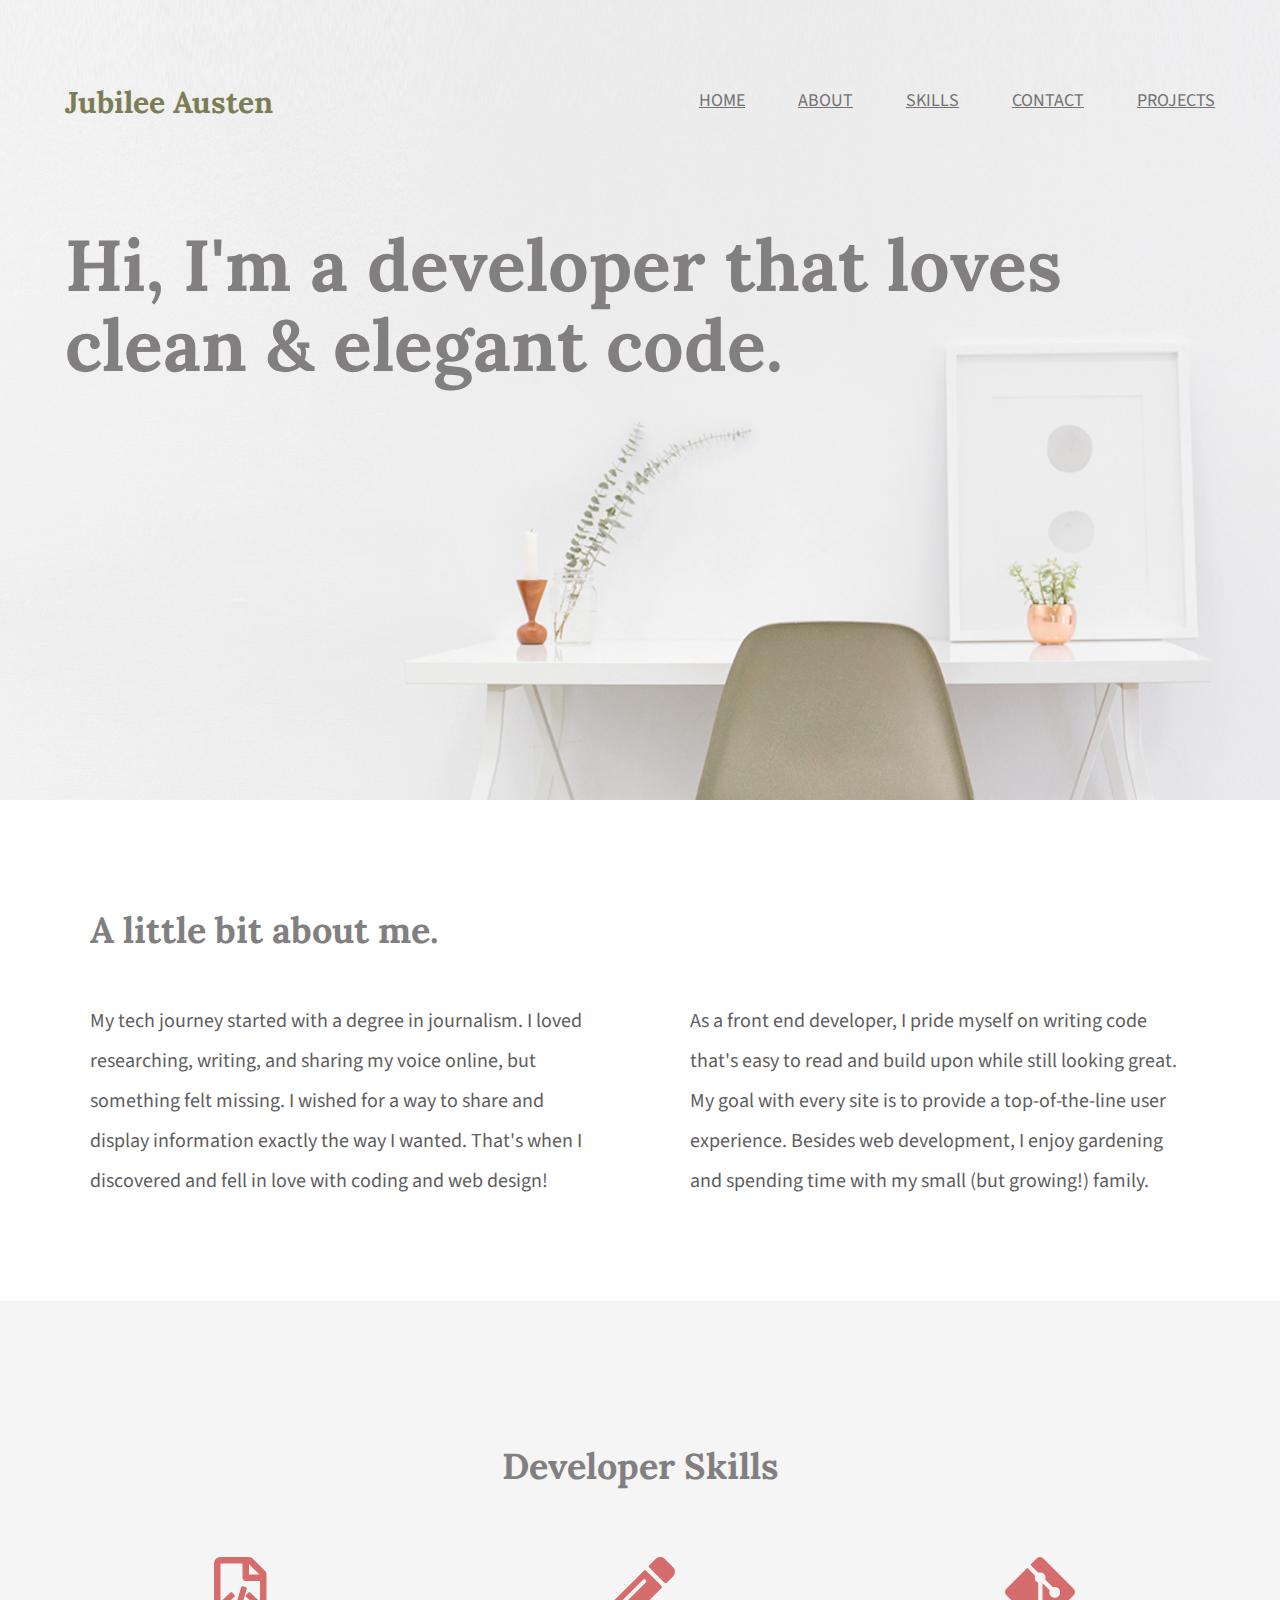
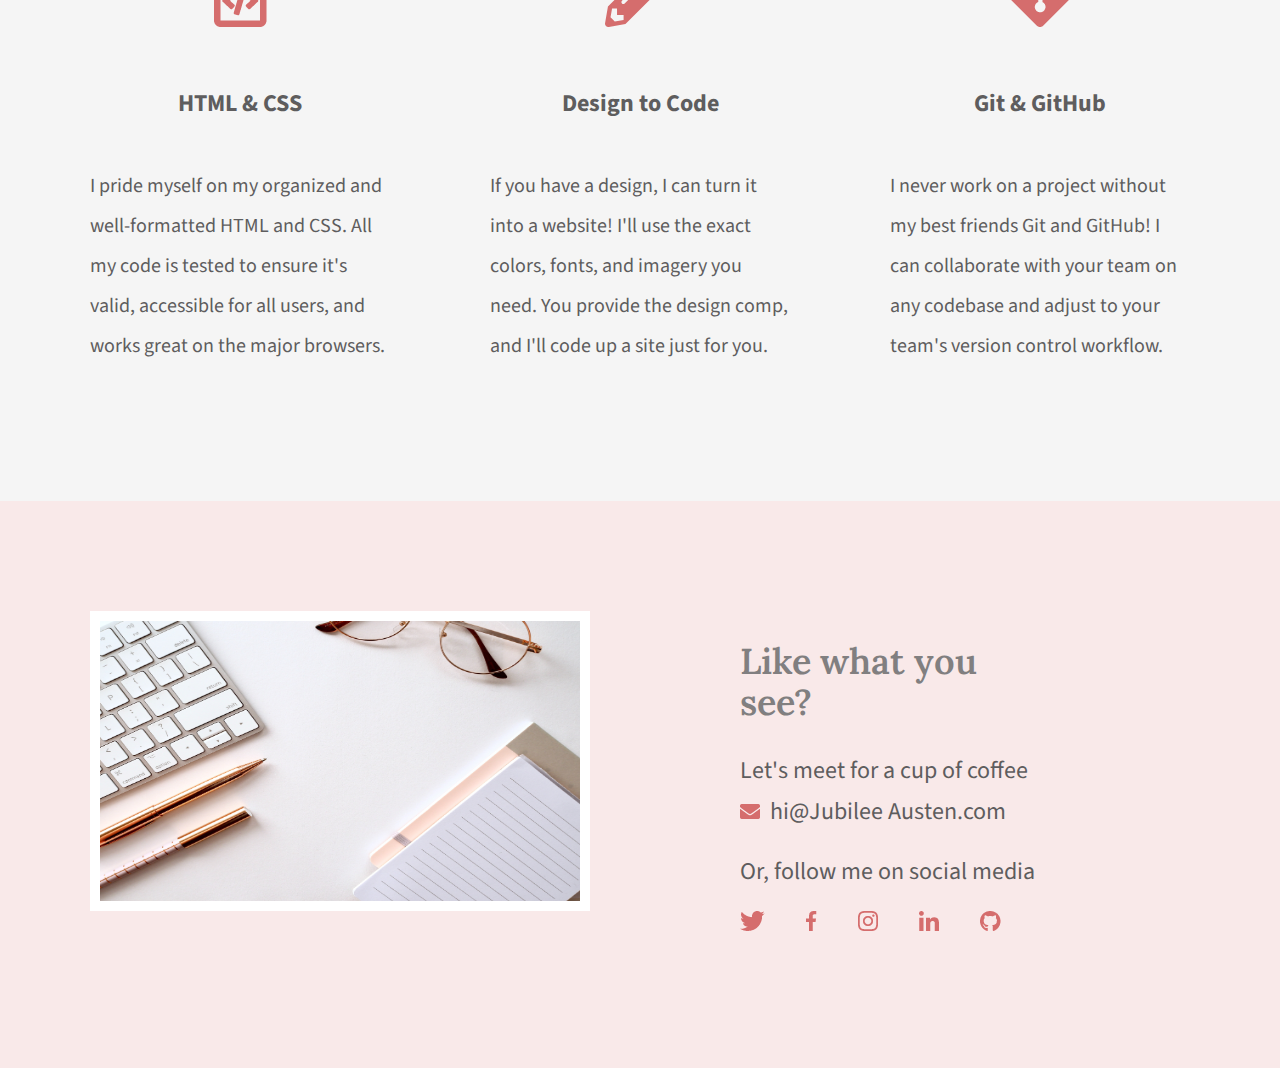
<file: index.html>
<!DOCTYPE html>
<html lang="en">

<head>
    <meta charset="UTF-8">
    <title>Jubilee Austen | Portfolio</title>
    <link rel="stylesheet" href="css/normalize.css">
    <link rel="stylesheet" href="css/main.css">
    <link rel="preconnect" href="https://fonts.googleapis.com">
    <link rel="preconnect" href="https://fonts.gstatic.com" crossorigin>
    <link
        href="https://fonts.googleapis.com/css2?family=Lora:wght@400;600;700&family=Source+Sans+Pro:wght@400;700&display=swap"
        rel="stylesheet">

</head>

<body>
    <header class="homepage-hero">
        <div class="content-wrapper">
            <h1>Jubilee Austen</h1>
            <nav>
                <ul>
                    <li><a href="#">home</a></li>
                    <li><a href="#about">about</a></li>
                    <li><a href="#skills">skills</a></li>
                    <li><a href="#contact">contact</a></li>
                    <li><a href="projects/index.html">projects</a></li>
                </ul>
            </nav>
            <h2>Hi, I'm a developer that loves clean & elegant code.</h2>
        </div>
    </header>


    <main>
        <section id="about">
            <div class="content-wrapper">
                <h2>A little bit about me.</h2>
                <p>My tech journey started with a degree in journalism. I loved researching, writing, and sharing my
                    voice online, but something felt missing. I wished for a way to share and display information
                    exactly the way I wanted. That's when I discovered and fell in love with coding and web design! </p>
                <p>As a front end developer, I pride myself on writing code that's easy to read and build upon while
                    still looking great. My goal with every site is to provide a top-of-the-line user experience.
                    Besides web development, I enjoy gardening and spending time with my small (but growing!) family.
                </p>

            </div>
        </section>

        <section id="skills">
            <div class="content-wrapper">
                <h2>Developer Skills</h2>
                <div class="skill-list">
                    <img src="img/html-icon.png" alt="html icon">
                    <h3>HTML & CSS</h3>
                    <p>I pride myself on my organized and well-formatted HTML and CSS. All my code is tested to ensure
                        it's valid, accessible for all users, and works great on the major browsers.</p>
                </div>
                <div class="skill-list">
                    <img src="img/pencil-icon.png" alt="pencil icon">
                    <h3>Design to Code</h3>
                    <p>If you have a design, I can turn it into a website! I'll use the exact colors, fonts, and imagery
                        you need. You provide the design comp, and I'll code up a site just for you.</p>
                </div>
                <div class="skill-list">
                    <img src="img/git-icon.png" alt="github icon">
                    <h3>Git & GitHub</h3>
                    <p>I never work on a project without my best friends Git and GitHub! I can collaborate with your
                        team on any codebase and adjust to your team's version control workflow.</p>
                </div>
            </div>
        </section>
        </main>

        <footer id="contact">
            <div class="content-wrapper">

                <div class="contact-image">
                    <img src="img/jess-bailey-q10VITrVYUM-unsplash.jpg" alt="work desk with keyboard, pen, glasses, and notebook" id="contact-img">
                </div>

                <div class="contact-info">
                    <h2>Like what you see?</h2>
                    <h3 id="email-header">Let's meet for a cup of coffee</h3>

                    <a href="mail-to:hi@JubileeAusten.com"><img src="img/envelope.png"  alt="envelope icon" id="envelope">hi@Jubilee
                        Austen.com</a>
                    <h3 id="socialmedia-header">Or, follow me on social media</h3>
                    <ul>
                        <li><a href="https://twitter.com/home" target="_blank"><img src="img/twitter.png"
                                    alt="twitter icon"></a></li>
                        <li><a href="https://facebook.com/home" target="_blank"><img src="img/facebook.png"
                                    alt="facebook icon"></a></li>
                        <li><a href="https://instagram.com/home" target="_blank"><img src="img/instagram.png"
                                    alt="instagram icon"></a></li>
                        <li><a href="https://linkedin.com/home" target="_blank"><img src="img/linkedin.png"
                                    alt="linked-in icon"></a></li>
                        <li><a href="https://github.com/home" target="_blank"><img src="img/github.png"
                                    alt="github icon"></a></li>
                    </ul>
                </div>

            </div>

        </footer>


</body>

</html>
</file>
<file: css/main.css>
/****** Global Styles ******/
body {
    font-family: "Source Sans Pro", sans-serif;
    color: #5E5D5E
}


.content-wrapper {
    width: 1200px;
    margin: 0 auto;
    overflow: auto;
}


/****** Body Styles ******/







/****** Header Styles ******/
.homepage-hero {
    background: url("../img/full-background.png"), #F9EFEF;
    background-size: cover;
    background-position: center;
    height: 800px;

}

header h1 {
    float: left;
    width: 300px;
    font-family: "Lora", serif;
    font-size: 30px;
    color: #7B7E54;
    padding: 65px 0 65px 25px;


}

header nav {
    float: right;
    width: 800px;
    text-align: right;
    padding: 75px 25px 75px 0;

}


nav ul li {
    display: inline-block;

}

nav ul li a {
    font-size: 18px;
    color: #727172;
    text-transform: uppercase;
    padding-left: 50px;
}

header h2 {
    clear: both;
    width: 1000px;
    font-family: "Lora", serif;
    font-size: 72px;
    color: #817F80;
    line-height: 80px;
    padding: 20px 0 20px 25px;

}



/****** About Styles ******/

#about .content-wrapper {

    padding: 80px 0;
}

#about h2 {
    font-family: "Lora", serif;
    font-size: 36px;
    color: #817F80;
    padding: 0 50px;
}

#about p {
    float: left;
    width: 500px;
    font-size: 20px;
    line-height: 40px;
    padding: 0 50px;
}

/****** Skill Styles ******/

#skills {
    background-color: #F5f5f5;
    text-align: center;
}

#skills .content-wrapper {
    padding: 115px 0;

}

#skills .skill-list {
    float: left;
    width: 300px;
    padding: 0 50px;

}

#skills h2 {
    font-family: "Lora", serif;
    font-size: 36px;
    color: #817F80;
    padding: 0 50px 40px 50px;

}

#skills h3 {
    font-size: 24px;
    line-height: 36px;
    padding-top: 30px;
    padding-bottom: 20px;

}

#skills p {
    font-size: 20px;
    line-height: 40px;
    text-align: left;
}

/****** Contact Styles ******/
#contact {
    background-color: #F9e9e9;
}

#contact .content-wrapper {
    padding: 110px 0;

}

#contact .contact-image {
    float: left;
    width: 600px;
    

}

#contact #contact-img {
    width: 500px;
    height: 300px;
    border: 10px solid white;
    margin: 0 50px;
    box-sizing: border-box;

}

#contact .contact-info{
    float: left;
    width: 500px;
    padding: 0 100px;
    box-sizing: border-box;
}

#contact h2{
    font-family: "Lora", serif;
    font-size: 36px;
    font-weight: 600;
    color: #817F80;
    margin: 30px 0;
}
#contact #email-header {
    
    margin-bottom: 5px;
}
#contact h3{
    font-size: 24px;
    line-height: 36px;
    font-weight: 400;
    margin-bottom: 5px;
}

#contact #socialmedia-header h3{
    font-size: 24px;
    line-height: 36px;
    font-weight: 400;
    margin-top: 20px;
    margin-bottom: 5px;
}

#contact #envelope {
    padding-right: 10px;
}

#contact a{
    text-decoration: none;
    font-size: 24px;
    line-height: 36px;
    color: #5e5d5e;

}

#contact ul{
    padding-left: 0;
}

#contact ul li{
    display: inline-block;

}

#contact ul li img{
    padding-right: 38px;

}

 /****** Projects Page Styles ******/




  /****** Projects Page Header Styles ******/

  .projects-hero{
    background-color: #F9EFEF;
  }

   /****** Projects Page Projects Styles ******/

  #projects {
    background-color: #F5f5f5;
    text-align: center;
}

#projects .content-wrapper {
    padding: 115px 0;

}

#projects .project-sample {
    float: left;
    width: 300px;
    padding: 0 50px;

}

#projects h2 {
    font-family: "Lora", serif;
    font-size: 36px;
    color: #817F80;
    padding: 0 50px 40px 50px;

}

#projects h3 {
    font-size: 24px;
    line-height: 36px;
    padding-top: 30px;
    padding-bottom: 20px;

}

#projects p {
    font-size: 20px;
    line-height: 40px;
    text-align: left;
}

#projects img{
    width: 300px;
    padding-bottom: 30px;
}
</file>
